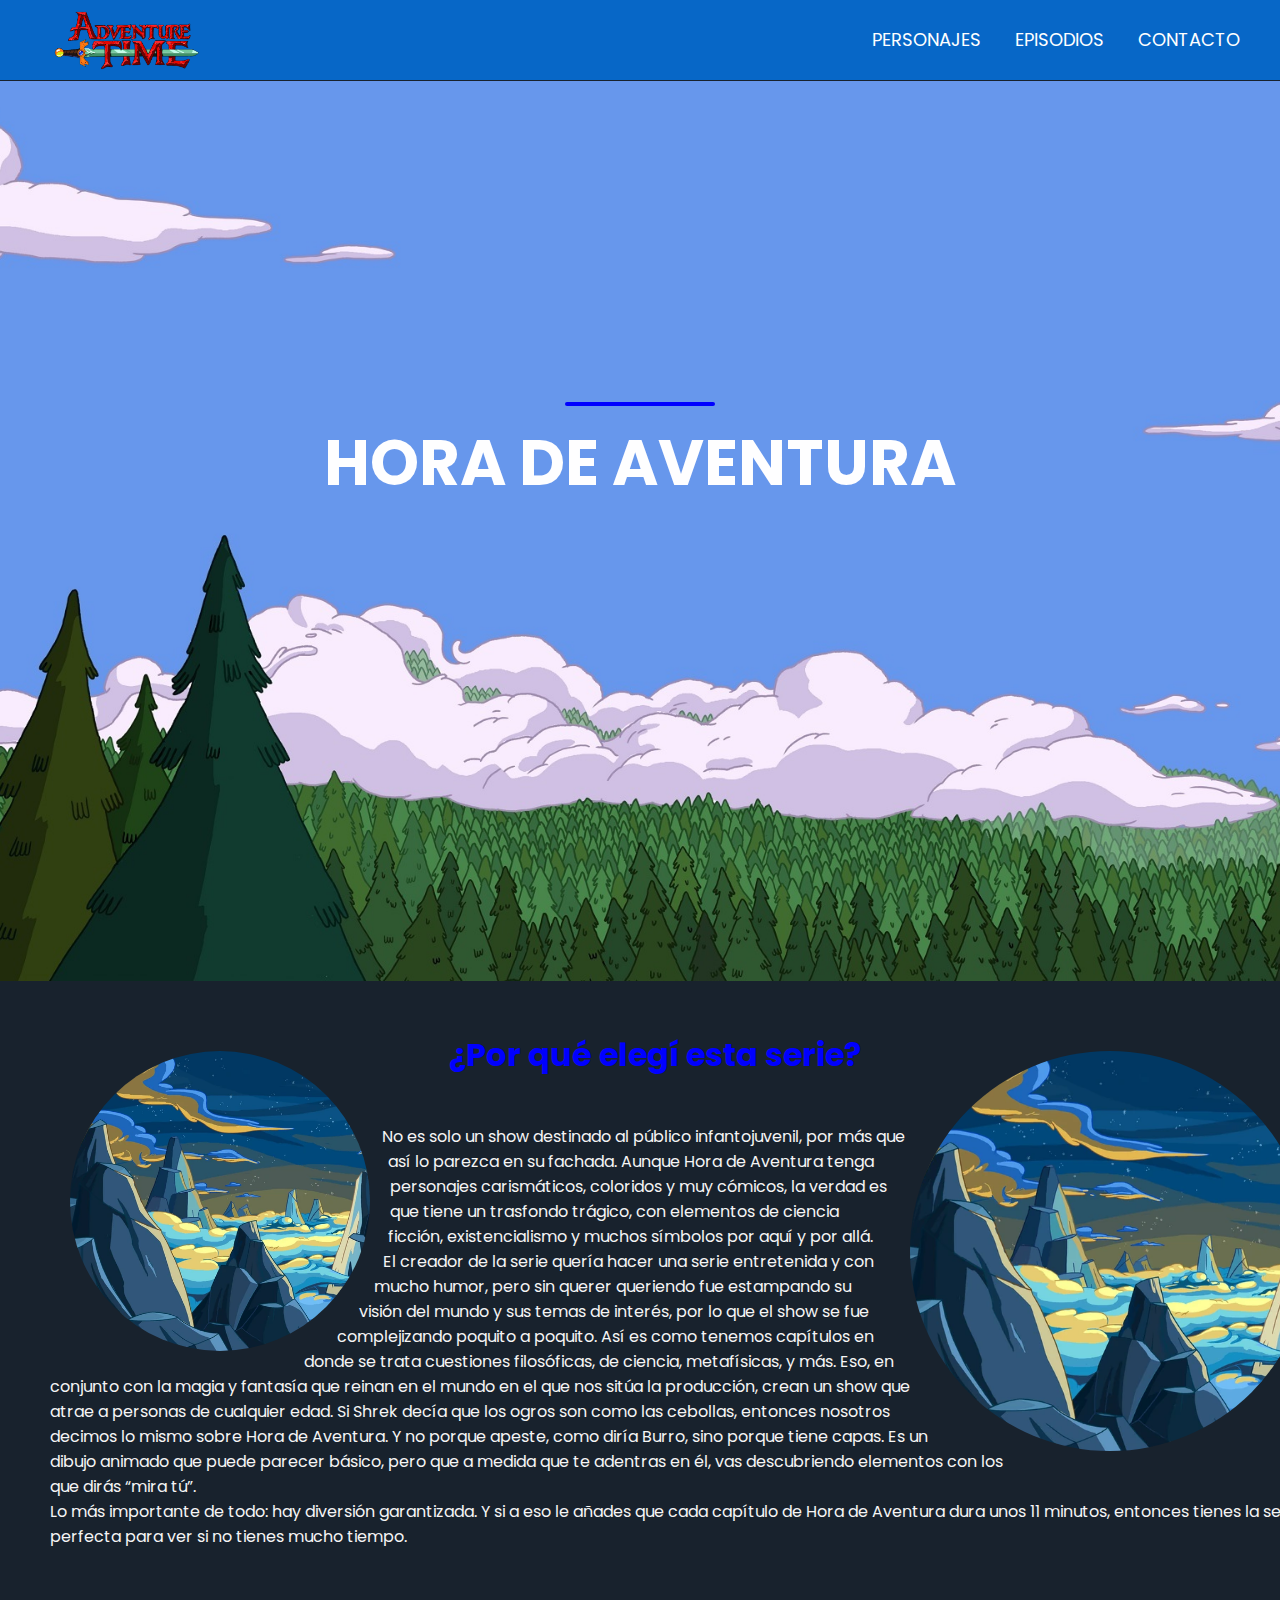
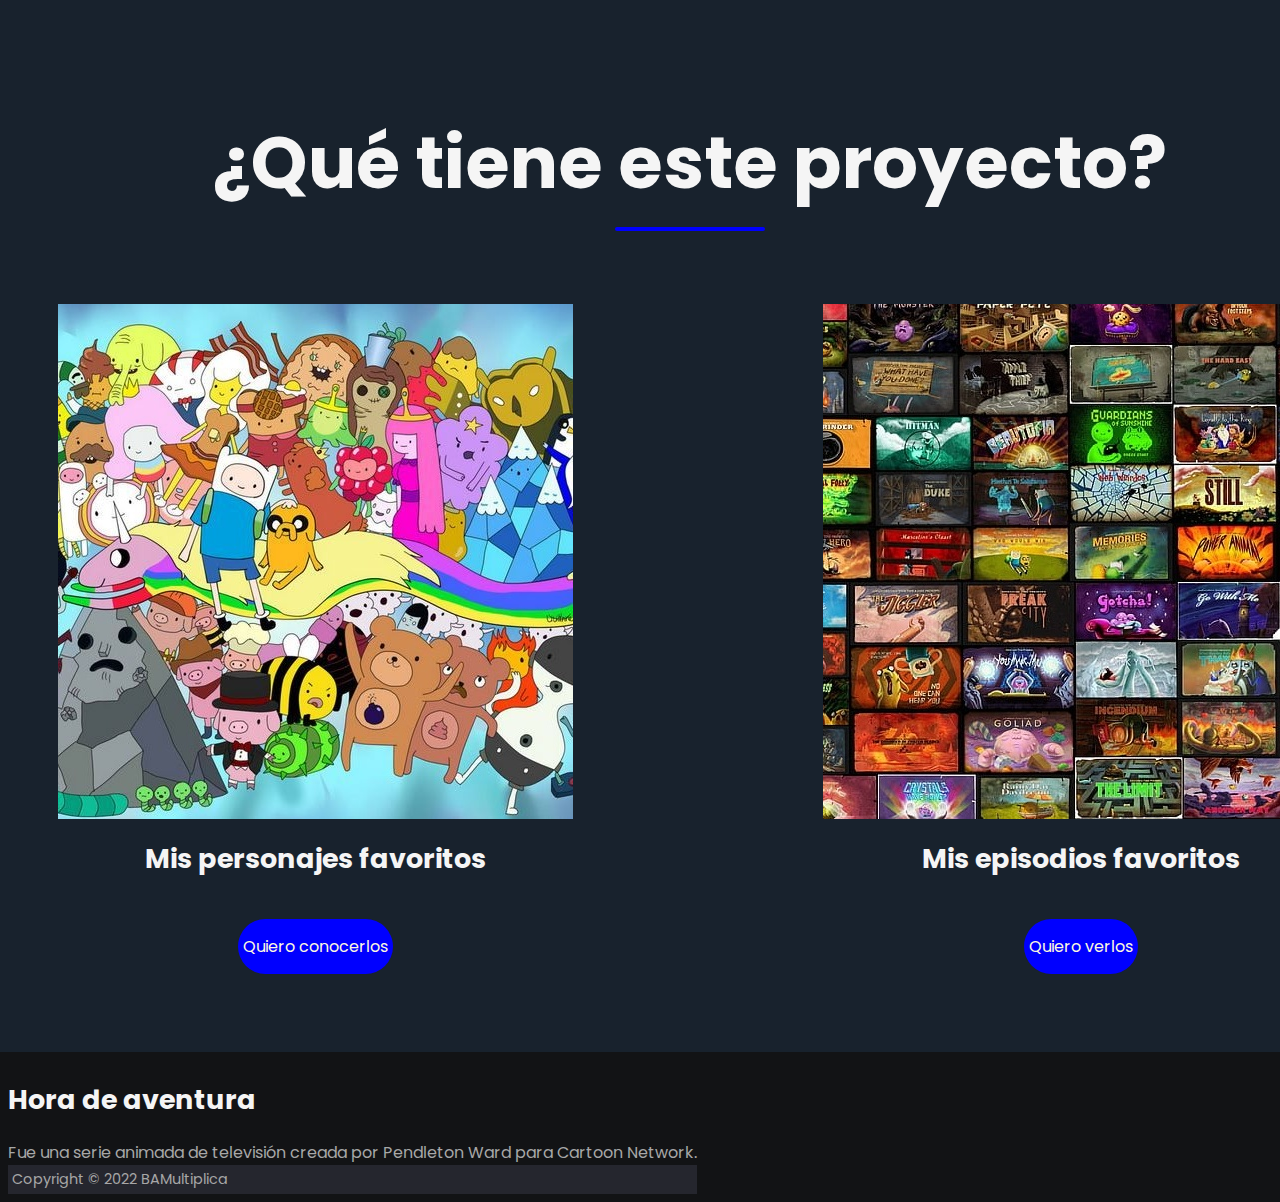
<file: index.html>
<!DOCTYPE html> <!DOCTYPE html>
<html lang="en">
<head>
    <meta charset="UTF-8">
    <meta http-equiv="X-UA-Compatible" content="IE=edge">
    <meta name="viewport" content="width=device-width, initial-scale=1.0">
    <link rel="stylesheet" type="text/css" href="estilos.css">
    <title>Hora de aventura</title>

</head>
<body>
    <nav>
        <img src="./media/logohome.webp">
        <ul>
            <li><a href="./personajes.html">Personajes</a></li>
            <li><a href="./episodios.html">Episodios</a></li>
            <li><a href="./contacto.html">Contacto</a></li>
        </ul>
    </nav>

    <header>
        <div class="header-content">
            <div class="line"></div>
            <h1>HORA DE AVENTURA</h1>
        </div>
    </header>


    <!--section presentacion-->
<section> 
    <div class="image image1">
        <img src="./media/section1bg2.webp" alt=""></div>
    <div class="image image2" alt="">
        <img src="./media/section1bg2.webp" alt="">
    </div>
    <div>
        <h2>¿Por qué elegí esta serie?</h2><br>
        <p>No es solo un show destinado al público infantojuvenil, por más que así lo parezca en su fachada. Aunque Hora de Aventura tenga personajes carismáticos, coloridos y muy cómicos, la verdad es que tiene un trasfondo trágico, con elementos de ciencia ficción, existencialismo y muchos símbolos por aquí y por allá.<br>El creador de la serie quería hacer una serie entretenida y con mucho humor, pero sin querer queriendo fue estampando su visión del mundo y sus temas de interés, por lo que el show se fue complejizando poquito a poquito. Así es como tenemos capítulos en donde se trata cuestiones filosóficas, de ciencia, metafísicas, y más. Eso, en conjunto con la magia y fantasía que reinan en el mundo en el que nos sitúa la producción, crean un show que atrae a personas de cualquier edad. Si Shrek decía que los ogros son como las cebollas, entonces nosotros decimos lo mismo sobre Hora de Aventura. Y no porque apeste, como diría Burro, sino porque tiene capas. Es un dibujo animado que puede parecer básico, pero que a medida que te adentras en él, vas descubriendo elementos con los que dirás “mira tú”.<br>Lo más importante de todo: hay diversión garantizada. Y si a eso le añades que cada capítulo de Hora de Aventura dura unos 11 minutos, entonces tienes la serie perfecta para ver si no tienes mucho tiempo.</p>
    </div>
</div>   
</section>
<!--fin segunda section-->    




 <!--tercera parte de la pagina-->

 <section class="tercera">
    <div class="tittle3">
        <h1>¿Qué tiene este proyecto?</h1>
        <div class="line"></div><br>
    </div>
    <div class="row">
        <div class="col">
            <img class="imgz" src="./media/personajes.jpg" alt="">
            <h3>Mis personajes favoritos</h3>
            <a href="personajes.html" class="ctn2">Quiero conocerlos</a>
        </div>
        <div class="col">
            <img class="imgz" src="./media/episodios.jpg" alt="">
            <h3>Mis episodios favoritos</h3>
            <a href="episodios.html" class="ctn2"> Quiero verlos</a>
        </div>
    </div>
</section>
<!--final de tercera parte de la pagina-->


<footer>
<div class="row primary">
  <div class="column about">

  <h3>Hora de aventura</h3>

   <p>
    Fue una serie animada de televisión creada por Pendleton Ward para Cartoon Network.<br>
  </p>


<div class="row copyright">
   <p>Copyright &copy; 2022 BAMultiplica</p>
</div>
</footer>

</body>
</html>
</file>
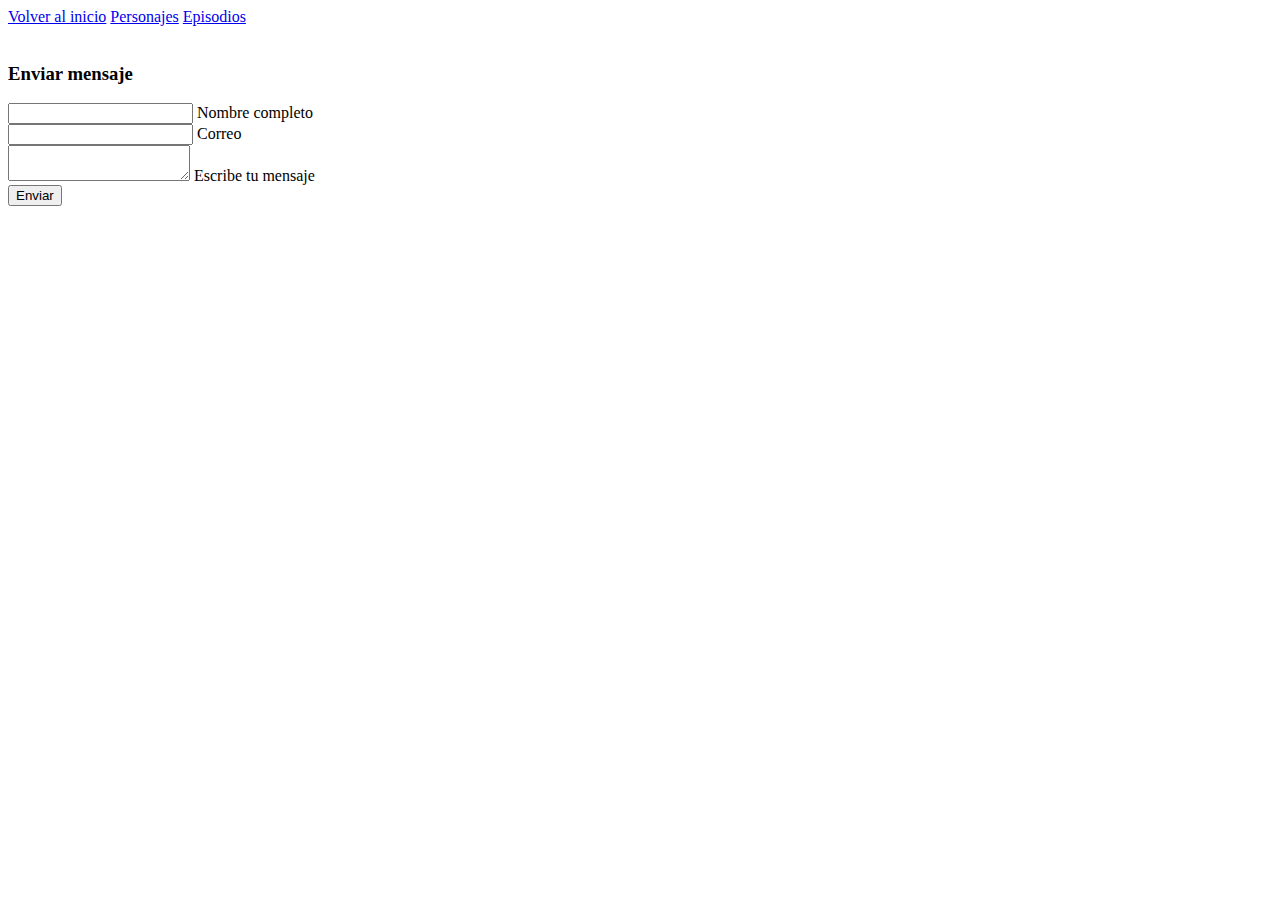
<file: contacto.html>
<!DOCTYPE html> <!DOCTYPE html>
<html lang="en">
<head>
    <meta charset="UTF-8">
    <meta http-equiv="X-UA-Compatible" content="IE=edge">
    <meta name="viewport" content="width=device-width, initial-scale=1.0">
    <title>Contacto</title>
    
   
</head>
<body>
 
 
<section class="contact">
    <div>
        <a href="index.html">Volver al inicio</a>
        <a href="personajes.html">Personajes</a>
            <a href="episodios.html">Episodios</a>

    </div><br>
     <div class="contactForm">
                <form>
                    <h3>Enviar mensaje</h3>
                    <div class="inputBox">
                        <input type="text" name="" required="required">
                        <span>Nombre completo</span>
                    </div>
                    <div class="inputBox">
                        <input type="text" name="" required="required">
                        <span>Correo</span>
                    </div>
                    <div class="inputBox">
                        <textarea required="required"></textarea>
                        <span>Escribe tu mensaje</span>
                    </div>
                    <div class="inputBox">
                        <input type="submit" name="" value="Enviar">
                    </div>
                </form>
            </div>
        </div>
    </section>


    
</body>
</html>
</file>
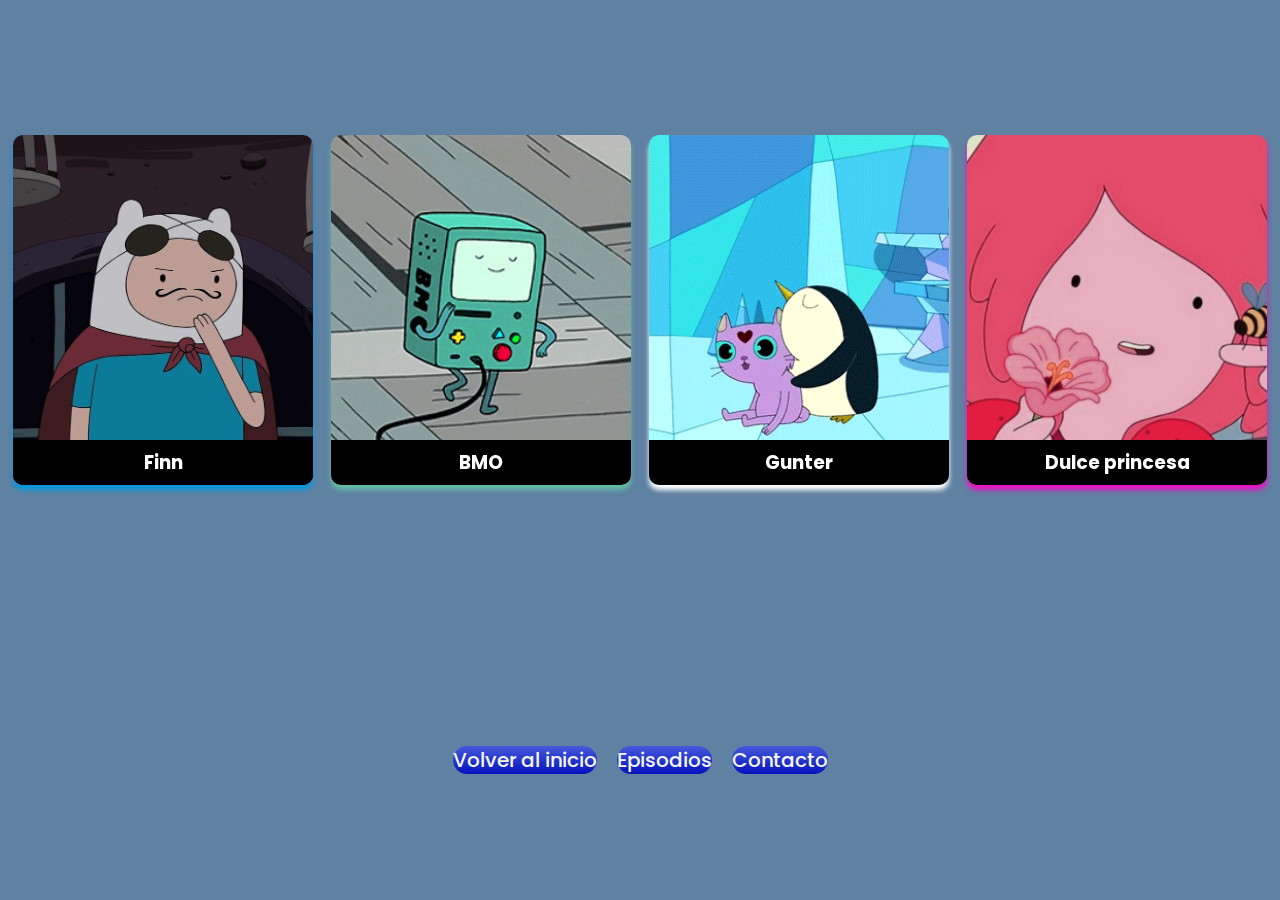
<file: personajes.html>
<!DOCTYPE html> <!DOCTYPE html>
<html lang="en">
<head>
    <meta charset="UTF-8">
    <meta http-equiv="X-UA-Compatible" content="IE=edge">
    <meta name="viewport" content="width=device-width, initial-scale=1.0">
    <link rel="stylesheet" type="text/css" href="personajes.css">
    <title>Personajes favoritos</title>
    
</head>
<body class="personajes-body">
    
    <!--Finn-->
    <br><br><br>
    <div class="card">
        <div class="face front">
            <img src="./media/finn2.jpg" alt="">
            <h3>Finn</h3>
        </div>
        <div class="face back">
            <p>Muchas veces se comporta de manera sorpresiva y violenta, pero a veces Finn es un chico valiente. Posee un fuerte sentido de la responsabilidad y se molesta cuando no logra ayudar a los que lo necesitan. Es incapaz de hacer cualquier cosa malvada. Su comportamiento es el de un niño y es muy sensible.</p>
        </div>
    </div>


    <!--BMO-->
    <div class="card2">
        <div class="face front2">
            <img src="./media/bmo2.gif" alt="">
            <h3>BMO</h3>
        </div>
        <div class="face back2">
            <p>Fue enviado hacia el mundo en solitario, con la esperanza de que pudiese encontrar una familia propia, tal vez hasta encontrar alguien a quien cuidar, debido a esto se muestra que BMO es muy cariñoso y protector con Finn.</p>
        </div>
    </div>

    <!--gunter-->
    <div class="card3">
        <div class="face front3">
            <img src="./media/gunter3.webp" alt="">
            <h3>Gunter</h3>
        </div>
        <div class="face back3">
            <p>Es una bestia ancestral que acompaña al Rey Helado,éste lo utiliza como su sirviente personal.<br>En un episodio se descubre que es hembra y estaba embarazada, y tuvo un/a Gatito rosa flotante.</p>
        </div>
    </div>

    <!--dulce princesa-->
    <div class="card4">
        <div class="face front4">
            <img src="./media/dulceprincesa1.jpg" alt="">
            <h3>Dulce princesa</h3>
        </div>
        <div class="face back4">
            <p>La Dulce Princesa ama a la mayoría de sus súbditos, y ha sido conocida por su defensa incansable cuando hay problemas en el Reino.<br> Tiene un fuerte sentido de la moral y participa en la política exterior del Dulce Reino. <br>Es muy noble e inteligente, tal vez la persona más inteligente en la Tierra de Ooo.</p>
        </div>
    </div>
    <nav>
        <div class="button">
        <a href="index.html">Volver al inicio</a>
        <a href="episodios.html">Episodios</a>
        <a href="contacto.html">Contacto</a>
        </div>
    </nav>
    
</body>
</html>
</file>
<file: estilos.css>
@import url('https://fonts.googleapis.com/css2?family=Poppins:ital,wght@1,300&display=swap');
/*index*/
*{
    margin: 0;
    padding: 0;
    list-style: none;
    text-decoration: none;
}

body {
    background-color: #18222d;
    font-family: 'Poppins', arial;
}

nav{
    height: 80px;
    background: #0767c7;
}
nav img{
    width: 150px;
    position: absolute;
    top: 5px;
    left: 4%;
}
nav ul{
    float: right;
    margin-right: 25px;
}
nav ul li{
    display: inline-block;
    line-height: 80px;
    margin: 0 15px;
}
nav ul li a{
    position: relative;
    color: white;
    font-size: 18px;
    padding: 5px 0;
    text-transform: uppercase;
}
nav ul li a::before{
    position: absolute;
    content: '';
    left: 0;
    bottom: 0;
    height: 3px;
    width: 100%;
    background: white;
    transform: scaleX(0);
    transform-origin: right;
    transition: transform .4s linear;
}
nav ul li a:hover:before{
    transform: scaleX(1);
    transform-origin: right;
}


header {
    width: 100vw;
    height: 100vh;
    background-image: url(./media/primerbg.jpg);
    background-position: bottom;
    background-size: cover;
    display: flex;
    align-items: center;
    justify-content: center;
}

.header-content{
    margin-bottom: 150px;
    color: rgb(254, 254, 255);
    text-align: center;
}

.line {
    width: 150px;
    height: 4px;
    background: blue;
    margin: 10px auto;
    border-radius: 5px;
}

.header-content h1{
    font-size: 7vmin;
    margin-top: 0px;
    margin-bottom: 10px;
}

/*segunda section*/
section {
    position: relative;
    width: 100%;
    padding: 50px;
}

.image {
    position: relative;
    overflow: hidden;
}

.image.image1 {         /*conf primera imagen*/
    width: 400px;
    height: 400px;
    float: right;
    border-radius: 50%;
    margin: 20px;
    shape-outside: circle();
}

.image.image2 {   /*conf segunda imagen*/
    width: 300px;
    height: 300px;
    float: left;
    border-radius: 50%;
    margin: 20px;
    shape-outside: circle();
}

.image img{
    position: absolute;
    top: 0;
    left: 0;
    width: 100%;
    height: 100%;
    object-fit: cover;
    border-radius: 20px;
}

section h2{
    color: blue;
    font-size: 2em;
    margin-bottom: 20px;
    text-align: center;
}

section p{
    color: whitesmoke;
}
/*fin segunda section*/





/*tecera section*/
.tittle3{
    text-align: center;
    font-size: 4vmin;
    color: whitesmoke;
    margin-top: 60px;
}

.row{
    display: flex;
    align-items: center;
    width: 100%;
    justify-content: space-between;
}

.row .col{
    display: flex;
    flex-direction: column;
    align-self: center;
}

.segunda .row{
    margin-top: 50px;
}

h3{
    font-size: 3vmin;
    color: whitesmoke;
    margin: 20px auto; /*centrar*/
}


.ctn2{
    padding: 15px 5px;
    padding-left: 5px;
    margin: 20px auto;
    background: blue;
    border-radius: 30px;
    color: #fdf8e2;
}

.segunda .ctn2{
    margin-top: 20px;
}



.imgz{
    display:flex;
    position:relative;
    margin:0px;
}

footer {
    background-color: #121315;
    color: #a7a7a7;
    font-size: 16px;
    text-align: left;
  }
  footer * {
    font-family: "Poppins", sans-serif;
    box-sizing: border-box;
    border: none;
    outline: none;
  }
  .row {
    padding: 8px 8px;
}

 

  .copyright {
    padding: 4px 4px;
    background-color: #25262e;
  }

  .copyright p {
    font-size: 0.9em;
    text-align: right;
  }


/*final de la tercera parte de la pagina*/
/* fin index*/
</file>
<file: personajes.css>
/*pagina de personajes*/

@import url('https://fonts.googleapis.com/css2?family=Poppins:ital,wght@1,300&display=swap');

*{
    margin: 0;
    padding: 0;
    box-sizing: border-box;
    font-family: Poppins, arial;
}

.personajes-body {
    display: flex;
    flex-wrap: wrap;
    align-items: center;
    justify-content: center;
    min-height: 100vh;
    background: #5f81a2;
}

.card {
    position: relative;
    width: 300px;
    height: 350px;
    margin: 9px;
}

.card .face {
    position: absolute;
    width: 100%;
    height: 100%;
    backface-visibility: hidden;
    border-radius: 10px;
    overflow: hidden;
    transition: .5s;
}

.card .front{
    transform: perspective(600px) rotateY(0deg);
    box-shadow: 0px 5px 5px #0099DE;
}

.card .front img{
    position: absolute;
    width: 100%;
    height: 100%;
    object-fit: cover;
}

.card .front h3{
    position: absolute;
    bottom: 0;
    width: 100%;
    height:45px;
    line-height: 45px;
    color: white;
    background: black;
    text-align: center;
}

.card .back{
    transform: perspective(600px) rotateY(180deg); 
    background: black;
    padding: 15px;
    color: white;
    display: flex;
    flex-direction: column;
    justify-content: space-between;
    text-align: center;
    box-shadow: 0 5px 5px #0099DE;
}


.card .back p{
    letter-spacing: 1px;
}

.card:hover .front {
    transform: perspective(600px) rotateY(180deg);
}

.card:hover .back {
    transform: perspective(600px) rotateY(360deg);
}


/*segunda carta*/
.card2 {
    position: relative;
    width: 300px;
    height: 350px;
    margin: 9px;
}

.card2 .face {
    position: absolute;
    width: 100%;
    height: 100%;
    backface-visibility: hidden;
    border-radius: 10px;
    overflow: hidden;
    transition: .5s;
}

.card2 .front2{
    transform: perspective(600px) rotateY(0deg);
    box-shadow: 0px 5px 5px #63bda4;
}

.card2 .front2 img{
    position: absolute;
    width: 100%;
    height: 100%;
    object-fit: cover;
}

.card2 .front2 h3{
    position: absolute;
    bottom: 0;
    width: 100%;
    height:45px;
    line-height: 45px;
    color: white;
    background: black;
    text-align: center;
}

.card2 .back2{
    transform: perspective(600px) rotateY(180deg); 
    background: black;
    padding: 15px;
    color: white;
    display: flex;
    flex-direction: column;
    justify-content: space-between;
    text-align: center;
    box-shadow: 0 5px 5px #63bda4;
}

.car2d .back2 p{
    letter-spacing: 1px;
}

.card2:hover .front2 {
    transform: perspective(600px) rotateY(180deg);
}

.card2:hover .back2 {
    transform: perspective(600px) rotateY(360deg);
}
/*fin segunda carta*/


/*tercer carta*/
.card3 {
    position: relative;
    width: 300px;
    height: 350px;
    margin: 9px;
}

.card3 .face {
    position: absolute;
    width: 100%;
    height: 100%;
    backface-visibility: hidden;
    border-radius: 10px;
    overflow: hidden;
    transition: .5s;
}

.card3 .front3{
    transform: perspective(600px) rotateY(0deg);
    box-shadow: 0px 5px 5px white;
}

.card3 .front3 img{
    position: absolute;
    width: 100%;
    height: 100%;
    object-fit: cover;
}

.card3 .front3 h3{
    position: absolute;
    bottom: 0;
    width: 100%;
    height:45px;
    line-height: 45px;
    color: white;
    background: black;
    text-align: center;
}

.card3 .back3{
    transform: perspective(600px) rotateY(180deg); 
    background: black;
    padding: 15px;
    color: white;
    display: flex;
    flex-direction: column;
    justify-content: space-between;
    text-align: center;
    box-shadow: 0 5px 5px white;
}

.card3 .back3 p{
    letter-spacing: 1px;
}

.card3:hover .front3 {
    transform: perspective(600px) rotateY(180deg);
}

.card3:hover .back3 {
    transform: perspective(600px) rotateY(360deg);
}
/*fin tercer carta*/


/* cuarta carta*/
.card4 {
    position: relative;
    width: 300px;
    height: 350px;
    margin: 9px;
}

.card4 .face {
    position: absolute;
    width: 100%;
    height: 100%;
    backface-visibility: hidden;
    border-radius: 10px;
    overflow: hidden;
    transition: .5s;
}

.card4 .front4{
    transform: perspective(600px) rotateY(0deg);
    box-shadow: 0px 5px 5px rgb(240, 13, 198);
}

.card4 .front4 img{
    position: absolute;
    width: 100%;
    height: 100%;
    object-fit: cover;
}

.card4 .front4 h3{
    position: absolute;
    bottom: 0;
    width: 100%;
    height:45px;
    line-height: 45px;
    color: white;
    background: black;
    text-align: center;
}

.card4 .back4{
    transform: perspective(600px) rotateY(180deg); 
    background: black;
    padding: 15px;
    color: white;
    display: flex;
    flex-direction: column;
    justify-content: space-between;
    text-align: center;
    box-shadow: 0 5px 5px rgb(237, 12, 203);
}

.card4 .back4 p{
    letter-spacing: 1px;
}

.card4:hover .front4 {
    transform: perspective(600px) rotateY(180deg);
}

.card4:hover .back4 {
    transform: perspective(600px) rotateY(360deg);
}
/*fin cuarta carta*/


nav a{
    text-align: center;
        display:inline;
        height:70px;
        width:180px;
        background:linear-gradient(#4559db,#0512bd);
        font-family:'Poppins', sans-serif;
        color:whitesmoke;
        font-size: 20px;
        font-weight: 500;
        text-decoration:none;
        border-radius: 15px;
        margin-left: 8px;
        margin-right: 8px;
        margin-bottom: 10px;
}
/*fin pagina de personajes*
</file>
